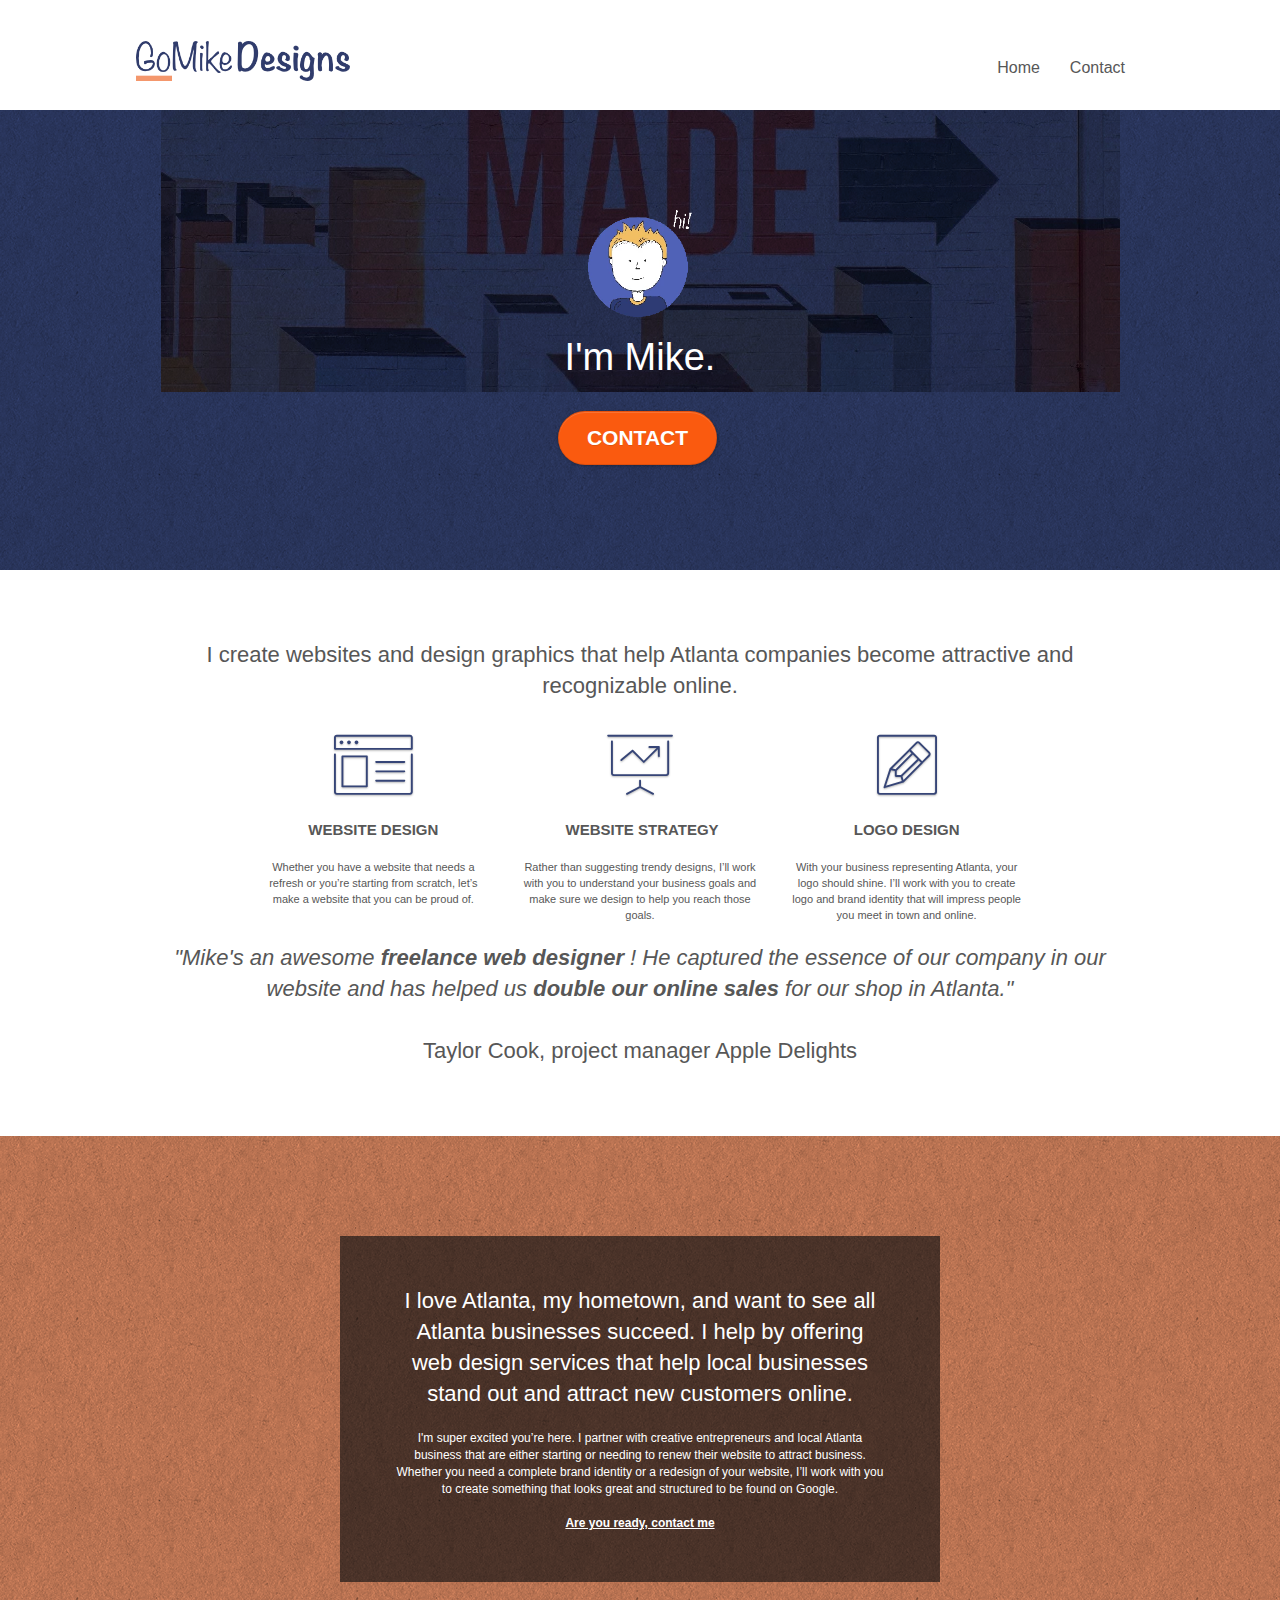
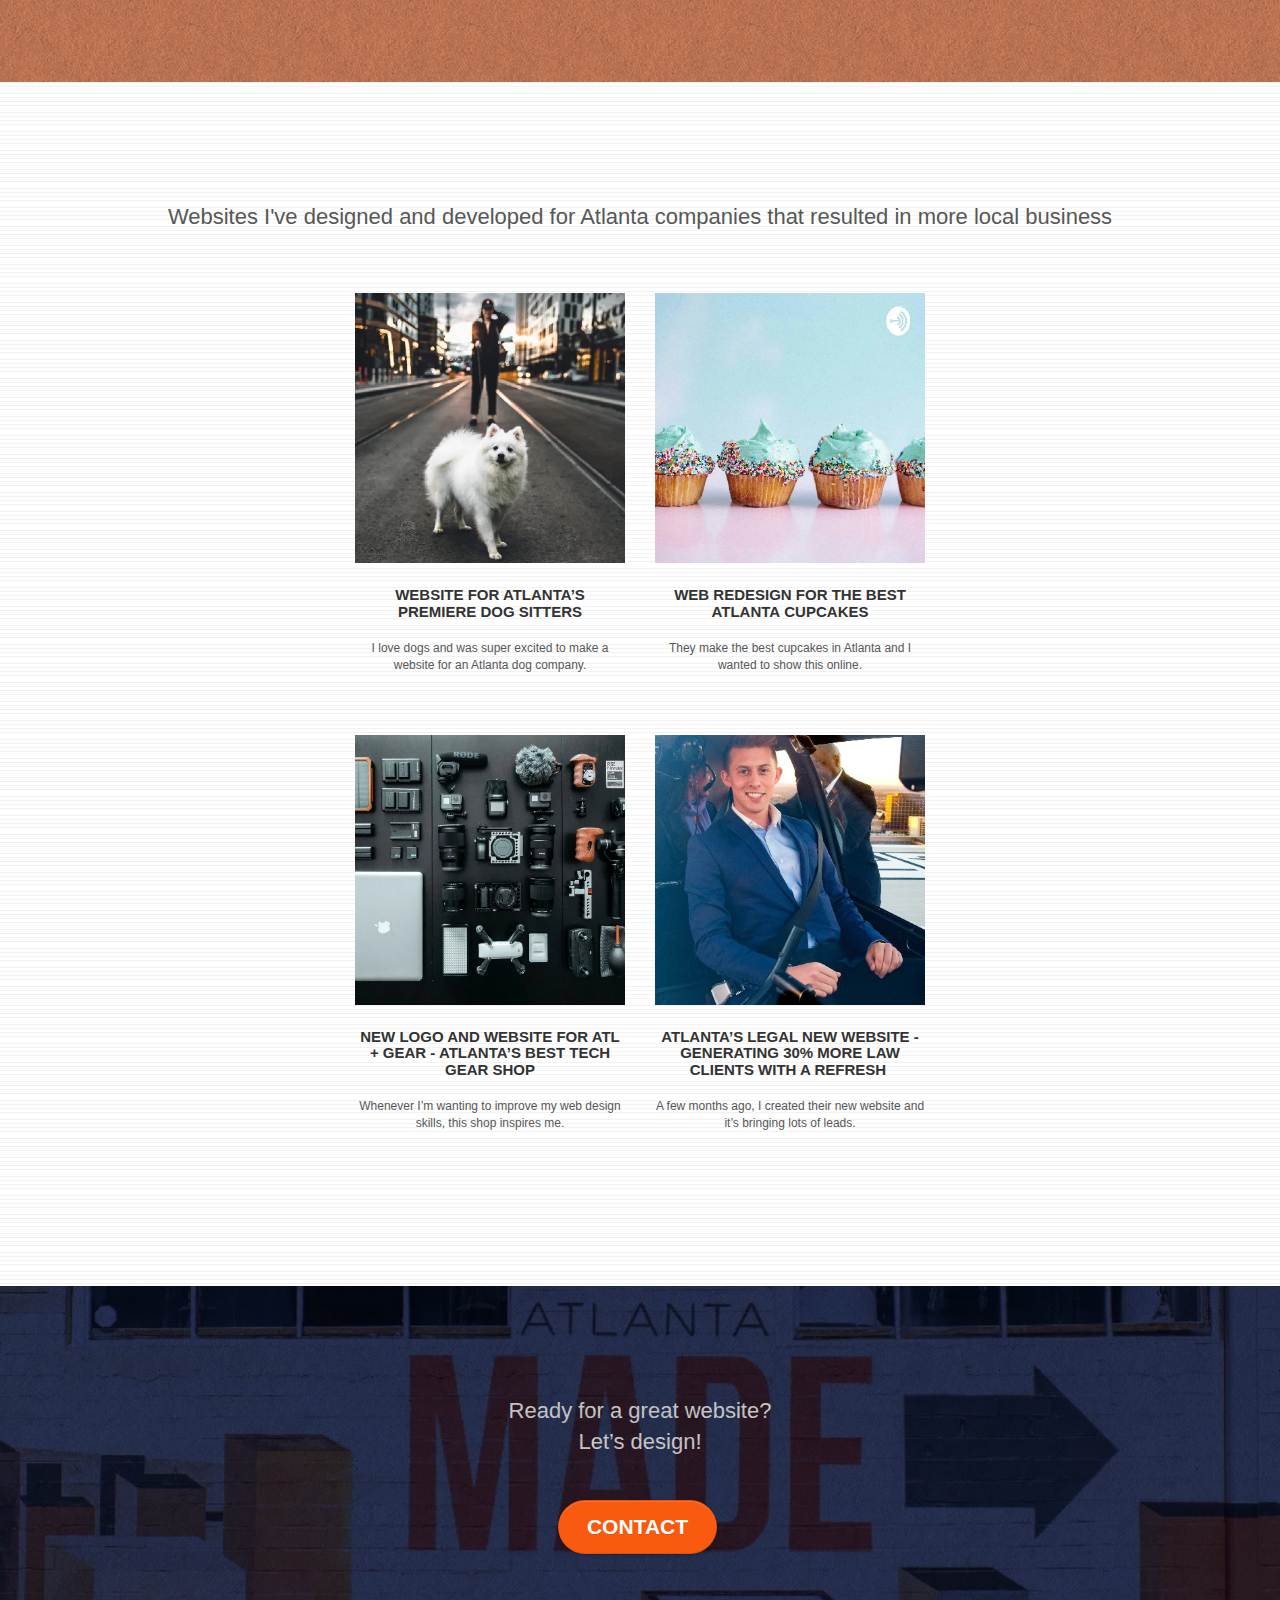
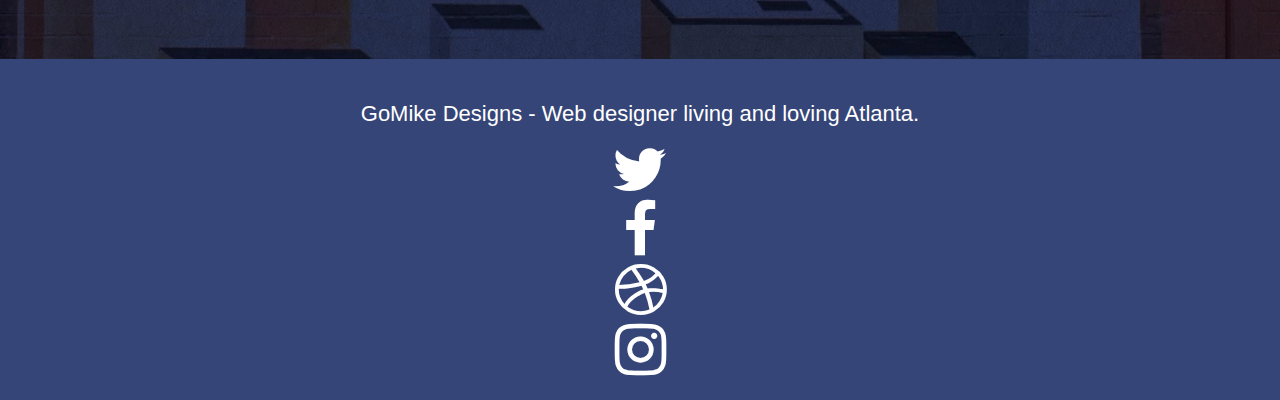
<file: index.html>
<!doctype html>
<html lang="en">
<head>
    <meta charset="utf-8">
    <meta name="keywords" content="GoMike Designs in Atlanta, GoMike Designs logo and web design, design your logo with help from GoMike Designs, grow your company with GoMike Designs, freelance web design in atlanta, best logo development">
    <meta name="description" content="I'm Mike and we can partner to customize a website or logo that will build your business">
    <meta name="viewport" content="width=device-width, initial-scale=1.0, viewport-fit=cover">
    <link rel="preload" as="font" type="font/woff2" href="fonts/fontawesome-webfont.woff2?v=4.7.0" crossorigin>
    <link rel="preload" as="font" type="font/woff" href="fonts/et-line.woff" crossorigin>
	<link rel="shortcut icon" type="image/jpg" href="favicon.jpg">
	<link rel="stylesheet preload" as="style" type="text/css" href="css/bootstrap.min.css">
	<link rel="stylesheet preload" as="style" type="text/css" href="style.min.css">
	<link rel="stylesheet preload" as="style" type="text/css" href="css/font-awesome.min.css">
	<link rel="stylesheet preload" as="style" type="text/css" href="css/et-line.min.css">
    <title>GoMike Designs</title>
<!-- Analytics -->
<!-- Analytics END -->
</head>
<body>
    <!-- Main container -->
	<main class="page-container">
		<div class="preload">
			<img src="img/atlanta-made-sign.webp" alt="background blue mural" width="0" height="0">
			<img src="img/texture-paper.webp" alt="" width="0" height="0">
			<img src="img/lines-h2-bg.webp" alt="" width="0" height="0">
			<img src="img/dots-bg.webp" alt="" width="0" height="0">
			<img src="img/atlanta-made-sign-orange.webp" alt="background orange mural" width="0" height="0">
		</div> 
		<!-- bloc-0 -->
		<nav class="bloc bgc-white l-bloc " id="bloc-0">
			<div class="container bloc-sm">
				<div class="navbar row">
					<div class="navbar-header">
						<a href="index.html"><img src="img/atlanta-web-design-logo.webp" alt="logo for GoMike Design" height="40" width="214"></a>
						<button id="nav-toggle" type="button" class="ui-navbar-toggle navbar-toggle" data-toggle="collapse" data-target=".navbar-1">
							<span class="sr-only">Toggle navigation</span><span class="icon-bar"></span><span class="icon-bar"></span><span class="icon-bar"></span>
						</button>
					</div>
					<div class="collapse navbar-collapse navbar-1 special-dropdown-nav">
						<ul class="site-navigation nav navbar-nav">
							<li><a href="index.html">Home</a></li>
							<li></li>
							<li><a href="contact.html">Contact</a></li>
						</ul>
					</div>
				</div>
			</div>
		</nav>
		<!-- bloc-0 END -->

		<!-- bloc-1-hero -->
		<header class="bloc bgc-dark-slate-blue bg-atlanta-20made-20sign d-bloc bg-t-edge bloc-bg-texture texture-paper b-parallax" id="bloc-1-hero">
			<div class="container bloc-lg">
				<div class="row tight-width-whitespace">
					<div class="col-sm-12">
						<img src="img/atlanta-web-designer-mike.webp" class="center-block image-resize-mode" width="104" height="107" alt="colorful drawing of Mike from GoMikes Designs in atlanta" />
						<h1 class="text-center hero-bloc-text white ">
							I'm Mike.
						</h1>
						<div class="text-center">
							<a href="contact.html" class="btn btn-lg btn-clean btn-rd cta-hero btn-atomic-tangerine" id="cta-hero"><strong>Contact</strong></a>
						</div>
					</div>
				</div>
			</div>
		</header>
		<!-- bloc-1-hero END -->

		<!-- bloc-2-services -->
		<section class="bloc bgc-white l-bloc" id="bloc-2-services">
			<div class="container bloc-md">
				<div class="row">
					<div class="col-sm-12 text-center">
						<h2>I create websites and design graphics that help Atlanta companies become attractive and recognizable online.</h2>
					</div>
				</div>
				<div class="row voffset-lg med-width-whitespace">
					<div class="col-sm-4">
						<div class="text-center">
							<span class="et-icon-browser sm-shadow icon-dark-slate-blue icons icon-lg"></span>
						</div>
						<h2 class="mg-md text-center service-header">
							Website Design
						</h2>
						<p class="text-center ">
							Whether you have a website that needs a refresh or you&rsquo;re starting from scratch, let&rsquo;s make a website that you can be proud of.
						</p>
					</div>
					<div class="col-sm-4">
						<div class="text-center">
							<span class="et-icon-presentation sm-shadow icon-dark-slate-blue icons icon-lg"></span>
						</div>
						<h2 class="mg-md text-center service-header">
							&nbsp;Website Strategy
						</h2>
						<p class="text-center ">
							Rather than suggesting trendy designs, I&rsquo;ll work with you to understand your business goals and make sure we design to help you reach those goals.<br>
						</p>
					</div>
					<div class="col-sm-4">
						<div class="text-center">
							<span class="et-icon-edit sm-shadow icon-dark-slate-blue icons icon-lg"></span>
						</div>
						<h2 class="mg-md text-center service-header">
							Logo Design
						</h2>
						<p class="text-center ">
							With your business representing Atlanta, your logo should shine. I&rsquo;ll work with you to create logo and brand identity that will impress people you meet in town and online.
						</p>
					</div>
				</div>
				<div>
					<h2 class="mg-md text-center black">
						<i>"Mike's an awesome <strong>freelance web designer</strong> ! He captured the essence of our company in our website and has helped us <strong>double our online sales</strong> for our shop in Atlanta."<br></i>
						<br>Taylor Cook, project manager Apple Delights
					</h2>
				</div>
			</div>
		</section>
		<!-- bloc-2-services END -->

		<!-- bloc-3-what-i-do -->
		<section class="bloc tc-white bgc-atomic-tangerine bloc-bg-texture texture-paper b-parallax bg-atlanta-20made-20sign-20orange d-bloc" id="bloc-3-what-i-do">
			<div class="container bloc-lg">
				<div class="row tight-width-whitespace black-background">
					<div class="col-sm-12">
						<h2 class="mg-md text-center white">
							I love Atlanta, my hometown, and want to see all Atlanta businesses succeed. I help by offering web design services that help local businesses stand out and attract new customers online.<br>
						</h2>
						<p class="text-center white">
							I'm super excited you&rsquo;re here. I partner with creative entrepreneurs and local Atlanta business that are either starting or needing to renew their website to attract business. Whether you need a complete brand identity or a redesign of your website, I&rsquo;ll work with you to create something that looks great and structured to be found on Google.<br><br>
							<a class="ltc-white bold-link" href="contact.html">Are you ready, contact me</a><br>
						</p>
					</div>
				</div>
			</div>
		</section>
		<!-- bloc-3-what-i-do END -->

		<!-- bloc-4-portfolio -->
		<article class="bloc bgc-white bg-lines-h2-bg bg-repeat l-bloc" id="bloc-4-portfolio">
			<div class="container bloc-lg">
				<div class="row">
					<div class="col-sm-12 text-center">
						<!--<img alt="web agency, web design, logo design " src="img/title2.png" /> -->
						<h2>Websites I've designed and developed for Atlanta companies that resulted in more local business</h2>
					</div>
				</div>
				<div class="row tight-width-whitespace portfolio-row">
					<div class="col-sm-6">
						<a href="#" data-lightbox="img/11.webp" data-gallery-id="gallery-1" data-caption="Website for Atlanta's Premiere dog salon" data-frame="snapshot-lb"><img src="img/11.webp" class="img-responsive portfolio-thumb" alt="picture of small dog on leash with woman standing in middle of street in downtown atlanta" height="270" width="270"/></a>
						<h3 class="mg-md text-center">
							Website for Atlanta&rsquo;s premiere Dog Sitters
						</h3>
						<p class="text-center">
							I love dogs and was super excited to make a website for an Atlanta dog company.
						</p>
					</div>
					<div class="col-sm-6">
						<a href="#" data-lightbox="img/2.webp" data-gallery-id="gallery-1" data-caption="web redesign for the best cupcakes in Atlanta" data-frame="snapshot-lb"><img src="img/2.webp" class="img-responsive portfolio-thumb" alt="picture of a row of cupcakes with light green icing and multicolored sprinkle" height="270" width="270"/></a>
						<h3 class="mg-md text-center">
							Web redesign for the best Atlanta&nbsp;cupcakes
						</h3>
						<p class="text-center">
							They make the best cupcakes in Atlanta and I wanted to show this online.
						</p>
					</div>
				</div>
				<div class="row tight-width-whitespace portfolio-row">
					<div class="col-sm-6">
						<a href="#" data-lightbox="img/3.webp" data-gallery-id="gallery-1" data-caption="New logo and website for Atlanta's best tech gear shop" data-frame="snapshot-lb"><img src="img/3.webp" class="img-responsive portfolio-thumb" alt="overhead picture of black box containing photography and computer gadgets" height="270" width="270" /></a>
						<h3 class="mg-md text-center">
							New logo and website for Atl + Gear - Atlanta&rsquo;s best tech gear shop
						</h3>
						<p class="text-center">
							Whenever I&rsquo;m wanting to improve my web design skills, this shop inspires me.
						</p>
					</div>
					<div class="col-sm-6">
						<a href="#" data-lightbox="img/4.webp" data-gallery-id="gallery-1" data-caption="Atlanta's legal website generates 30% more clients after web redesign" data-frame="snapshot-lb"><img src="img/4.webp" class="img-responsive portfolio-thumb" alt="picture of man in suit sitting in helicopter at heliport atop atlanta building" height="270" width="270" /></a>
						<h3 class="mg-md text-center">
							Atlanta&rsquo;s legal new website - Generating 30% more law clients with a refresh&nbsp;
						</h3>
						<p class="text-center">
							A few months ago, I created their new website and it&rsquo;s bringing lots of leads.
						</p>
					</div>
				</div>
			</div>
		</article>
		<!-- bloc-4-portfolio END -->

		<!-- bloc-5-cta -->
		<section class="bloc bgc-dark-slate-blue bg-atlanta-20made-20sign d-bloc bloc-bg-texture texture-paper" id="bloc-5-cta">
			<div class="container bloc-lg">
				<div class="row">
					<h2 class="mg-md text-center white">
						Ready for a great website? <br>Let&rsquo;s design!
					</h2>
					<div class="col-sm-12 text-center">
						<a href="contact.html" class="btn btn-atomic-tangerine btn-clean btn-rd btn-lg cta-hero"><strong>Contact</strong></a>
					</div>
				</div>
			</div>
		</section>
		<!-- bloc-5-cta END -->

		<!-- Footer - bloc-8 -->
		<footer class="bloc bgc-dark-slate-blue d-bloc" id="bloc-8">
			<div class="container bloc-sm">
				<div class="row">
					<div class="col-sm-12">
						<h2 class="text-center white">
							GoMike Designs - Web designer living and loving Atlanta.<br>
						</h2><div class="spacer"></div>
						<div class="text-center">
							<a aria-label="twitter" href="https://twitter.com/"><span class="fa fa-twitter icon-lg"></span></a>
						</div><div class="spacer"></div>
						<div class="text-center">
							<a aria-label="facebook" href="https://www.facebook.com/"><span class="fa fa-facebook icon-lg"></span></a>
						</div><div class="spacer"></div>
						<div class="text-center">
							<a aria-label="dribbble" href="https://dribbble.com"><span class="fa fa-dribbble icon-lg"></span></a>
						</div><div class="spacer"></div>
						<div class="text-center">
							<a aria-label="instagram" href="https://www.instagram.com/"><span class="fa fa-instagram icon-lg"></span></a>
						</div>
					</div>
				</div>
			</div>
		</footer>
		<!-- Footer - bloc-8 END -->

	</main>
	<!-- Main container END -->
	<script src="js/jquery-2.1.0.min.js"></script>
	<script src="js/bootstrap.min.js"></script>
	<script src="js/blocs.min.js"></script>
	<script src="js/jquery.touchSwipe.min.js"></script>
	<script src="js/gmaps.min.js"></script>

</body>
</html>
</file>
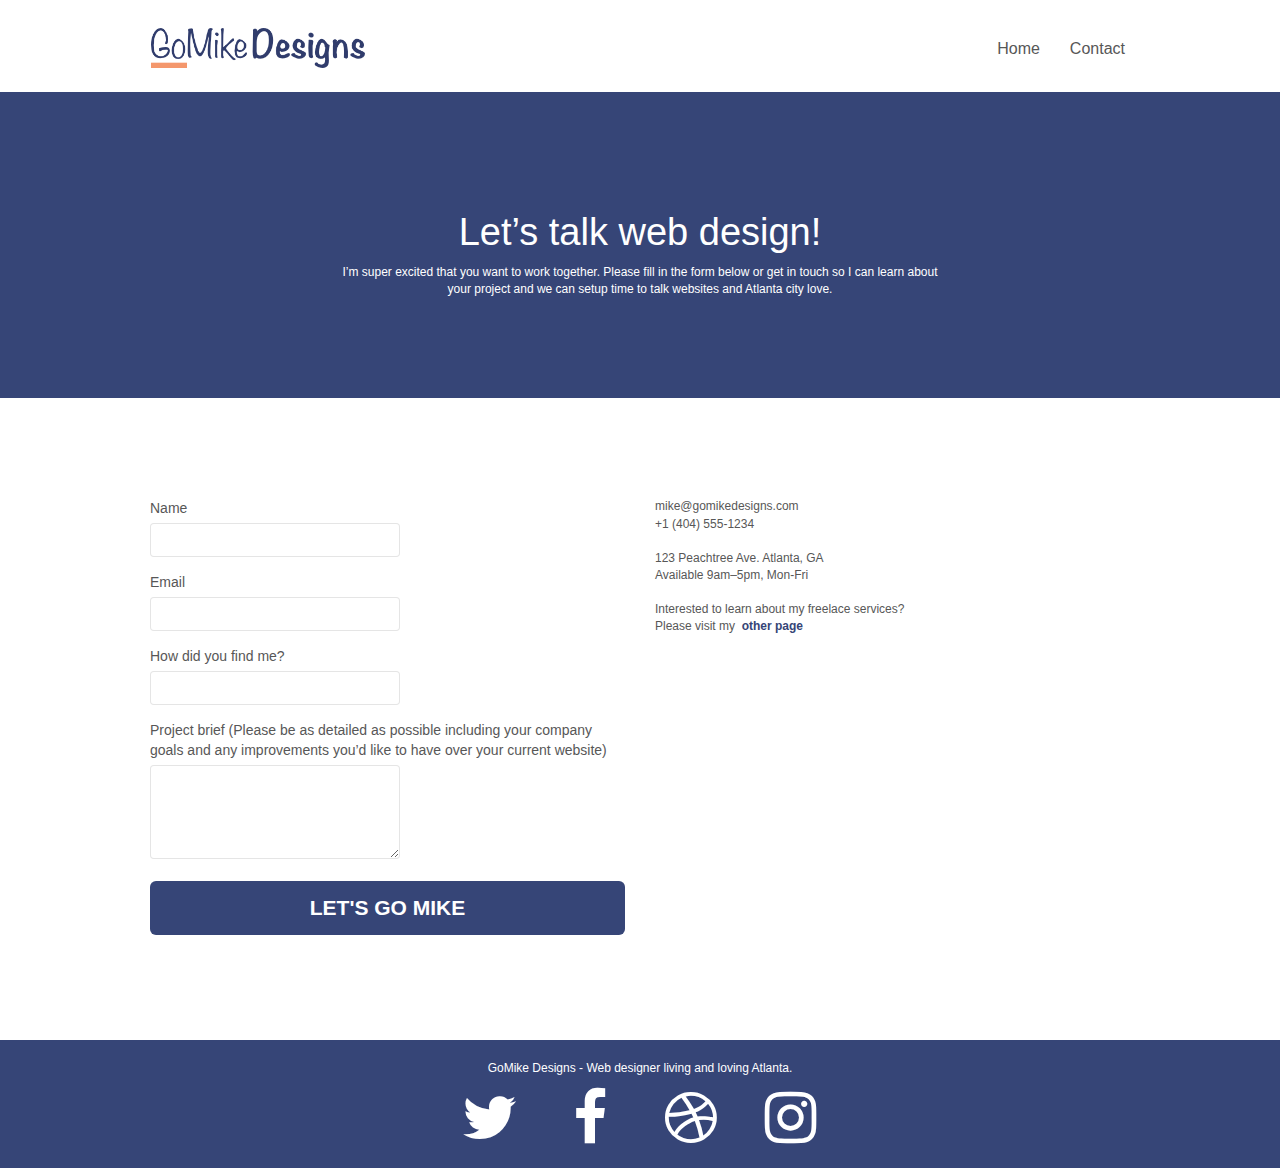
<file: contact.html>
<!doctype html>
<html lang="en">
<head>
    <meta charset="utf-8">
    <meta name="keywords" content="GoMike Designs in Atlanta, GoMike Designs logo and web design, design your logo with help from GoMike Designs, grow your company with GoMike Designs, freelance web design in atlanta, best logo development">
    <meta name="description" content="GoMike Designs will partner with you to build a strong web presence in atlanta, Best freelance web design in the Atlanta area">
    <meta name="viewport" content="width=device-width, initial-scale=1.0, viewport-fit=cover">
    <link rel="preload" as="font" type="font/woff2" href="fonts/fontawesome-webfont.woff2?v=4.7.0" crossorigin>
    <link rel="preload" as="font" type="font/woff" href="fonts/et-line.woff" crossorigin>
    <link rel="shortcut icon" type="image/png" href="favicon.jpg">
	<link rel="stylesheet preload" as="style" type="text/css" href="css/bootstrap.min.css">
	<link rel="stylesheet preload" as="style" type="text/css" href="style.min.css">
	<link rel="stylesheet preload" as="style" type="text/css" href="css/font-awesome.min.css">
	<link rel="stylesheet preload" as="style" type="text/css" href="css/et-line.min.css">
    <title>Contact GoMike Designs</title>
<!-- Analytics -->
<!-- Analytics END -->
</head>
<body>
	<!-- Main container -->
	<main class="page-container">
		<!--<link rel="preload" as="image" href="img/atlanta-made-sign.webp" />-->
		<!-- bloc-0 -->
		<nav class="bloc bgc-white l-bloc " id="bloc-0">
			<div class="container bloc-sm">
				<nav class="navbar row">
					<div class="navbar-header">
						<a class="navbar-brand" href="index.html"><img src="img/atlanta-web-design-logo.webp" alt="logo for GoMike Design" height="40" width="214" ></a>
						<button id="nav-toggle" type="button" class="ui-navbar-toggle navbar-toggle" data-toggle="collapse" data-target=".navbar-1">
							<span class="sr-only">Toggle navigation</span><span class="icon-bar"></span><span class="icon-bar"></span><span class="icon-bar"></span>
						</button>
					</div>
					<div class="collapse navbar-collapse navbar-1 special-dropdown-nav">
						<ul class="site-navigation nav navbar-nav">
							<li><a href="index.html">Home</a></li>
							<li></li>
							<li><a href="contact.html">Contact</a></li>
						</ul>
					</div>
				</nav>
			</div>
		</nav>
		<!-- bloc-0 END -->

		<!-- bloc-6 -->
		<!--<section class="bloc bg-dots-bg bg-repeat bgc-dark-slate-blue d-bloc bloc-bg-texture texture-paper" id="bloc-6"> -->
		<section class="bloc bgc-dark-slate-blue d-bloc" id="bloc-6">
			<div class="container bloc-lg">
				<div class="row">
					<div class="col-sm-12">
						<h1 class="text-center hero-bloc-text white">
							Let&rsquo;s talk web design!
						</h1>
						<p class="text-center mg-lg white tight-width-whitespace">
							I&rsquo;m super excited that you want to work together. Please fill in the form below or get in touch so I can learn about your project and we can setup time to talk websites and Atlanta city love.
						</p>
					</div>
				</div>
			</div>
		</section>
		<!-- bloc-6 END -->

		<!-- bloc-7 -->
		<form class="bloc bgc-white l-bloc" id="bloc-7">
			<div class="container bloc-lg">
				<div class="row">
					<div class="col-sm-6">
						<div id="form_1">
							<div class="form-group">
								<label aria-label="name">
									Name
								</label>
								<input id="name" aria-label="name" class="form-control" required />
							</div>
							<div class="form-group">
								<label aria-label="email">
									Email
								</label>
								<input id="email" aria-label="email" class="form-control" type="email" required />
							</div>
							<div class="form-group">
								<label aria-label="how you found me">
									How did you find me?
								</label>
								<input aria-label="how you found me" class="form-control" required id="input_504" />
							</div>
							<div class="form-group">
								<label aria-label="what are your needs">
									Project brief (Please be as detailed as possible including your company goals and any improvements you&rsquo;d like to have over your current website)<br>
								</label>
								<textarea aria-label="what are your needs" id="message" class="form-control" rows="4" cols="50" required></textarea>
							</div>
							<button class="bloc-button btn btn-lg btn-block cta-hero bgc-dark-slate-blue" type="submit">
								Let's go Mike
							</button>
						</div>
					</div>
					<div class="col-sm-6">
						<p>
							mike@gomikedesigns.com<br>+1 (404) 555-1234<br> <br>123 Peachtree Ave. Atlanta, GA<br>Available 9am–5pm, Mon-Fri <br> <br>Interested to learn about my freelace services? <br>Please visit my&nbsp;
							<a class="ltc-atomic-tangerinea" href="index.html"><strong>other page</strong></a>
						</p>
					</div>
				</div>
			</div>
		</form>  
		<!-- bloc-7 END -->

		<!-- ScrollToTop Button -->
		<a class="bloc-button btn btn-d scrollToTop" onclick="scrollToTarget('1')"><span class="fa fa-chevron-up"></span></a>
		<!-- ScrollToTop Button END-->

		<!-- Footer - bloc-8 -->
		<footer class="bloc bgc-dark-slate-blue d-bloc" id="bloc-8">
			<div class="container bloc-sm">
				<div class="row">
					<div class="col-sm-12">
						<p class="text-center white">
							GoMike Designs - Web designer living and loving Atlanta.<br>
						</p>
						<div class="row row-no-gutters social">
							<div class="col-sm-3">
								<div class="text-center">
									<a aria-label="twitter" class="social" href="https://twitter.com"><span class="fa fa-twitter icon-lg"></span></a>
								</div>
							</div>
							<div class="col-sm-3">
								<div class="text-center">
									<a aria-label="facebook" class="social" href="https://www.facebook.com"><span class="fa fa-facebook icon-lg"></span></a>
								</div>
							</div>
							<div class="col-sm-3">
								<div class="text-center">
									<a aria-label="dribble" class="social" href="https://dribbble.com/"><span class="fa fa-dribbble icon-lg"></span></a>
								</div>
							</div>
							<div class="col-sm-3">
								<div class="text-center">
									<a aria-label="instagram" class="social" href="https://www.instagram.com"><span class="fa fa-instagram icon-lg"></span></a>
								</div>
							</div>
						</div>
					</div>
				</div>
			</div>
		</footer>
		<!-- Footer - bloc-8 END -->

	</main>
	<!-- Main container END -->

	<script src="js/jquery-2.1.0.min.js"></script>
	<script src="js/bootstrap.min.js"></script>
	<script src="js/blocs.min.js"></script>
	<script src="js/jqBootstrapValidation.min.js"></script>
	<script src="js/formHandler.min.js"></script>

</body>
</html>
</file>
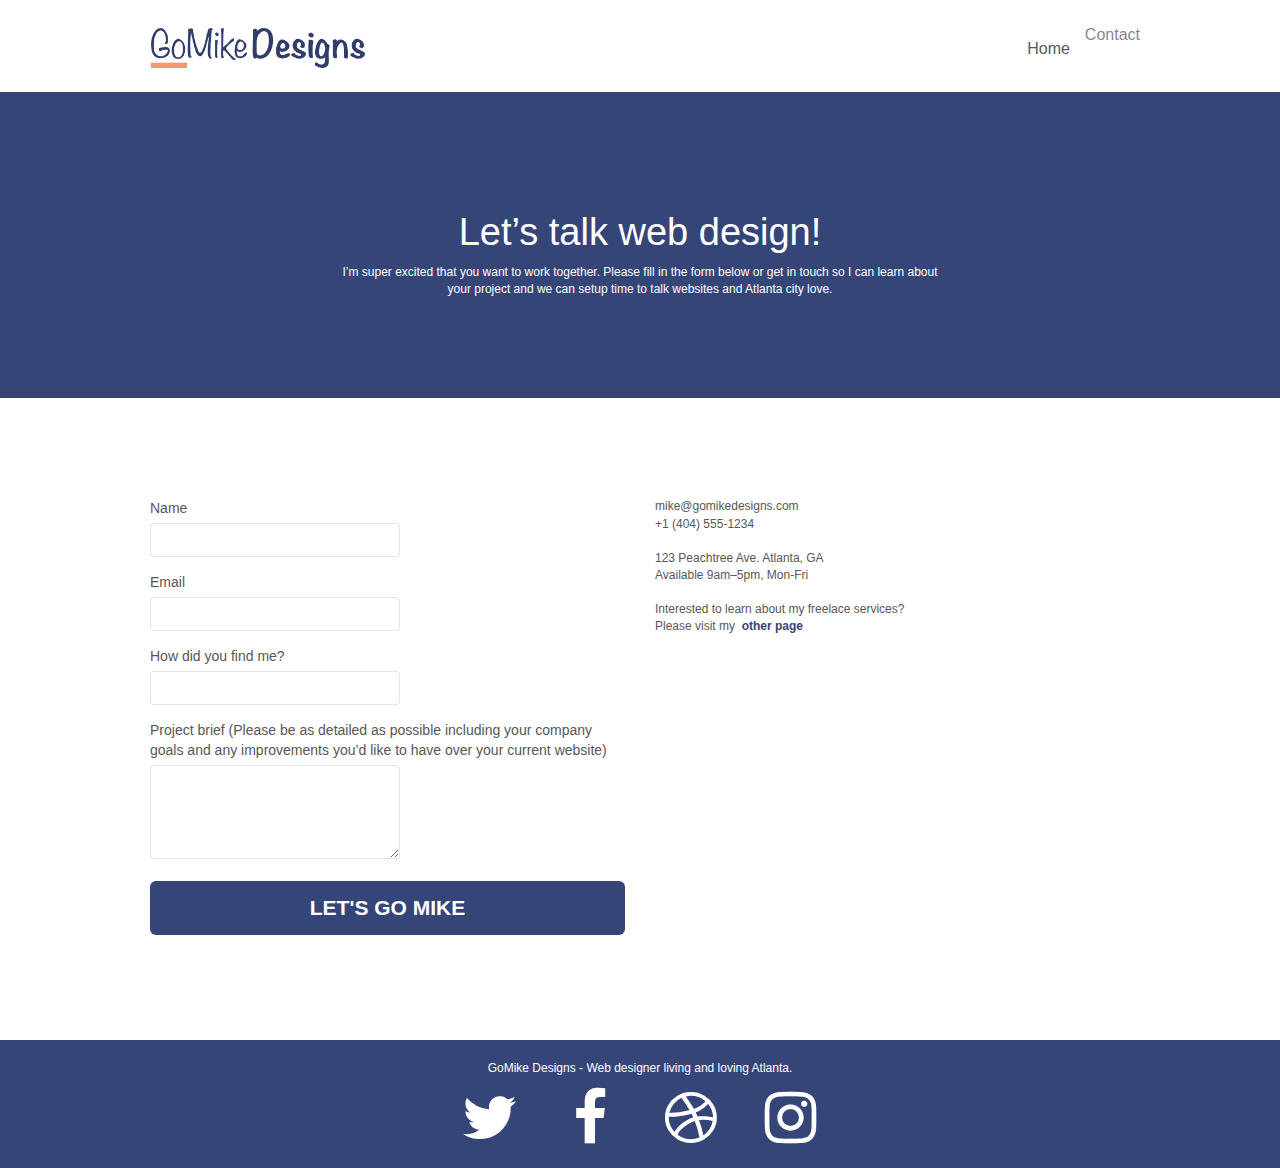
<file: Contact.html>
<!doctype html>
<html lang="en">
<head>
    <meta charset="utf-8">
    <meta name="keywords" content="GoMike Designs in Atlanta, GoMike Designs logo and web design, design your logo with help from GoMike Designs, grow your company with GoMike Designs, freelance web design in atlanta, best logo development">
    <meta name="description" content="GoMike Designs will partner with you to build a strong web presence in atlanta, Best freelance web design in the Atlanta area">
    <meta name="viewport" content="width=device-width, initial-scale=1.0, viewport-fit=cover">
    <link rel="preload" as="font" type="font/woff2" href="fonts/fontawesome-webfont.woff2?v=4.7.0" crossorigin>
    <link rel="preload" as="font" type="font/woff" href="fonts/et-line.woff" crossorigin>
    <link rel="shortcut icon" type="image/png" href="favicon.jpg">
	<link rel="stylesheet preload" as="style" type="text/css" href="css/bootstrap.min.css">
	<link rel="stylesheet preload" as="style" type="text/css" href="style.min.css">
	<link rel="stylesheet preload" as="style" type="text/css" href="css/font-awesome.min.css">
	<link rel="stylesheet preload" as="style" type="text/css" href="css/et-line.min.css">
    <title>Contact GoMike Designs</title>
<!-- Analytics -->
<!-- Analytics END -->
</head>
<body>
	<!-- Main container -->
	<main class="page-container">
		<link rel="preload" as="image" href="img/atlanta-made-sign.webp" />

		<!-- bloc-0 -->
		<nav class="bloc bgc-white l-bloc " id="bloc-0">
			<div class="container bloc-sm">
				<nav class="navbar row">
					<div class="navbar-header">
						<a class="navbar-brand" href="index.html"><img src="img/atlanta-web-design-logo.webp" alt="logo for GoMike Design" height="40" width="214" ></a>
						<button id="nav-toggle" type="button" class="ui-navbar-toggle navbar-toggle" data-toggle="collapse" data-target=".navbar-1">
							<span class="sr-only">Toggle navigation</span><span class="icon-bar"></span><span class="icon-bar"></span><span class="icon-bar"></span>
						</button>
					</div>
					<div class="collapse navbar-collapse navbar-1 special-dropdown-nav">
						<ul class="site-navigation nav navbar-nav">
							<li>
								<a href="index.html">Home</a>
							</li>
							<li>
							</li>
							<li>
								Contact<!--<a href="page2.html">page2</a> -->
							</li>
						</ul>
					</div>
				</nav>
			</div>
		</nav>
		<!-- bloc-0 END -->

		<!-- bloc-6 -->
		<!--<section class="bloc bg-dots-bg bg-repeat bgc-dark-slate-blue d-bloc bloc-bg-texture texture-paper" id="bloc-6"> -->
		<section class="bloc bgc-dark-slate-blue d-bloc" id="bloc-6">
			<div class="container bloc-lg">
				<div class="row">
					<div class="col-sm-12">
						<h1 class="text-center hero-bloc-text white">
							Let&rsquo;s talk web design!
						</h1>
						<p class="text-center mg-lg white tight-width-whitespace">
							I&rsquo;m super excited that you want to work together. Please fill in the form below or get in touch so I can learn about your project and we can setup time to talk websites and Atlanta city love.
						</p>
					</div>
				</div>
			</div>
		</section>
		<!-- bloc-6 END -->

		<!-- bloc-7 -->
		<form class="bloc bgc-white l-bloc" id="bloc-7">
			<div class="container bloc-lg">
				<div class="row">
					<div class="col-sm-6">
						<form id="form_1">
							<div class="form-group">
								<label aria-label="name">
									Name
								</label>
								<input id="name" aria-label="name" class="form-control" required />
							</div>
							<div class="form-group">
								<label aria-label="email">
									Email
								</label>
								<input id="email" aria-label="email" class="form-control" type="email" required />
							</div>
							<div class="form-group">
								<label aria-label="how you found me">
									How did you find me?
								</label>
								<input aria-label="how you found me" class="form-control" required id="input_504" />
							</div>
							<div class="form-group">
								<label aria-label="what are your needs">
									Project brief (Please be as detailed as possible including your company goals and any improvements you&rsquo;d like to have over your current website)<br>
								</label>
								<textarea aria-label="what are your needs" id="message" class="form-control" rows="4" cols="50" required></textarea>
							</div>
							<button class="bloc-button btn btn-lg btn-block cta-hero bgc-dark-slate-blue" type="submit">
								Let's go Mike
							</button>
						</form>
					</div>
					<div class="col-sm-6">
						<p>
							mike@gomikedesigns.com<br>+1 (404) 555-1234<br> <br>123 Peachtree Ave. Atlanta, GA<br>Available 9am–5pm, Mon-Fri <br> <br>Interested to learn about my freelace services? <br>Please visit my&nbsp;
							<a class="ltc-atomic-tangerinea" href="index.html"><strong>other page</strong></a>
						</p>
					</div>
				</div>
			</div>
		</form>  
		<!-- bloc-7 END -->

		<!-- ScrollToTop Button -->
		<a class="bloc-button btn btn-d scrollToTop" onclick="scrollToTarget('1')"><span class="fa fa-chevron-up"></span></a>
		<!-- ScrollToTop Button END-->

		<!-- Footer - bloc-8 -->
		<footer class="bloc bgc-dark-slate-blue d-bloc" id="bloc-8">
			<div class="container bloc-sm">
				<div class="row">
					<div class="col-sm-12">
						<p class="text-center white">
							GoMike Designs - Web designer living and loving Atlanta.<br>
						</p>
						<div class="row row-no-gutters social">
							<div class="col-sm-3">
								<div class="text-center">
									<a aria-label="twitter" class="social" href="https://twitter.com"><span class="fa fa-twitter icon-lg"></span></a>
								</div>
							</div>
							<div class="col-sm-3">
								<div class="text-center">
									<a aria-label="facebook" class="social" href="https://www.facebook.com"><span class="fa fa-facebook icon-lg"></span></a>
								</div>
							</div>
							<div class="col-sm-3">
								<div class="text-center">
									<a aria-label="dribble" class="social" href="https://dribbble.com/"><span class="fa fa-dribbble icon-lg"></span></a>
								</div>
							</div>
							<div class="col-sm-3">
								<div class="text-center">
									<a aria-label="instagram" class="social" href="https://www.instagram.com"><span class="fa fa-instagram icon-lg"></span></a>
								</div>
							</div>
						</div>
					</div>
				</div>
			</div>
		</footer>
		<!-- Footer - bloc-8 END -->

	</main>
	<!-- Main container END -->

	<script src="js/jquery-2.1.0.min.js"></script>
	<script src="js/bootstrap.min.js"></script>
	<script src="js/blocs.min.js"></script>
	<script src="js/jqBootstrapValidation.min.js"></script>
	<script src="js/formHandler.min.js"></script>

</body>
</html>
</file>
<file: style.min.css>
body{margin:0;padding:0;background:#fff;overflow-x:hidden;-webkit-font-smoothing:antialiased;-moz-osx-font-smoothing:grayscale}a,button{transition:all .3s ease-in-out;outline:0!important}spacer {width:1px;height:1px;}a:hover{text-decoration:none;cursor:pointer}#page-loading-blocs-notifaction{position:fixed;top:0;bottom:0;width:100%;z-index:100000;background:#fff url(img/pageload-spinner.gif) no-repeat center center}.bloc{width:100%;clear:both;background:50% 50% no-repeat;padding:0 50px;-webkit-background-size:cover;-moz-background-size:cover;-o-background-size:cover;background-size:cover;position:relative}.bloc .container{padding-left:10px;padding-right:10px}.bloc-lg{padding:100px 50px}.bloc-md{padding:50px}.bloc-sm{padding:20px 50px}.bg-b-edge,.bg-bl-edge,.bg-br-edge,.bg-center,.bg-l-edge,.bg-r-edge,.bg-repeat,.bg-t-edge,.bg-tl-edge,.bg-tr-edge{-webkit-background-size:auto!important;-moz-background-size:auto!important;-o-background-size:auto!important;background-size:auto!important}.bg-repeat{background:repeat}.bg-t-edge{background:top no-repeat}.bloc-bg-texture::before{content:"";background-size:2px 2px;position:absolute;top:0;bottom:0;left:0;right:0}.texture-paper::before{background:url(img/texture-paper.webp);background-size:280px 280px}.b-parallax{background-attachment:fixed}.d-bloc{color:rgba(255,255,255,.7)}.d-bloc button:hover{color:rgba(255,255,255,.9)}.d-bloc .icon-round,.d-bloc .icon-rounded,.d-bloc .icon-semi-rounded-a,.d-bloc .icon-semi-rounded-b,.d-bloc .icon-square{border-color:rgba(255,255,255,.9)}.d-bloc .divider-h span{border-color:rgba(255,255,255,.2)}.d-bloc .a-btn,.d-bloc .navbar a,.d-bloc .navbar-brand,.d-bloc a .icon-lg,.d-bloc a .icon-md,.d-bloc a .icon-sm,.d-bloc a .icon-xl,.d-bloc h1 a,.d-bloc h2 a,.d-bloc h3 a,.d-bloc h4 a,.d-bloc h5 a,.d-bloc h6 a,.d-bloc p a{color:#fff}.d-bloc .a-btn:hover,.d-bloc .navbar a:hover,.d-bloc .navbar-brand:hover,.d-bloc a:hover .icon-lg,.d-bloc a:hover .icon-md,.d-bloc a:hover .icon-sm,.d-bloc a:hover .icon-xl,.d-bloc h1 a:hover,.d-bloc h2 a:hover,.d-bloc h3 a:hover,.d-bloc h4 a:hover,.d-bloc h5 a:hover,.d-bloc h6 a:hover,.d-bloc p a:hover{color:#fff}.d-bloc .navbar-toggle .icon-bar{background:#fff}.d-bloc .btn-wire,.d-bloc .btn-wire:hover{color:#fff;border-color:#fff}.d-bloc .panel{color:rgba(0,0,0,.5)}.d-bloc .panel button:hover{color:rgba(0,0,0,.7)}.d-bloc .panel icon{border-color:rgba(0,0,0,.7)}.d-bloc .panel .divider-h span{border-color:rgba(0,0,0,.1)}.d-bloc .panel .a-btn{color:rgba(0,0,0,.6)}.d-bloc .panel .a-btn:hover{color:#000}.d-bloc .panel .btn-wire,.d-bloc .panel .btn-wire:hover{color:rgba(0,0,0,.7);border-color:rgba(0,0,0,.3)}.d-bloc .panel,.l-bloc{color:rgba(0,0,0,.5)}.d-bloc .panel button:hover,.l-bloc button:hover{color:rgba(0,0,0,.7)}.l-bloc .icon-round,.l-bloc .icon-rounded,.l-bloc .icon-semi-rounded-a,.l-bloc .icon-semi-rounded-b,.l-bloc .icon-square{border-color:rgba(0,0,0,.7)}.d-bloc .panel .divider-h span,.l-bloc .divider-h span{border-color:rgba(0,0,0,.1)}.d-bloc .panel .a-btn,.l-bloc .a-btn,.l-bloc .navbar a,.l-bloc .navbar-brand,.l-bloc a .icon-lg,.l-bloc a .icon-md,.l-bloc a .icon-sm,.l-bloc a .icon-xl,.l-bloc h1 a,.l-bloc h2 a,.l-bloc h3 a,.l-bloc h4 a,.l-bloc h5 a,.l-bloc h6 a,.l-bloc p a{color:rgba(0,0,0,.6)}.d-bloc .panel .a-btn:hover,.l-bloc .a-btn:hover,.l-bloc .navbar a:hover,.l-bloc .navbar-brand:hover,.l-bloc a:hover .icon-lg,.l-bloc a:hover .icon-md,.l-bloc a:hover .icon-sm,.l-bloc a:hover .icon-xl,.l-bloc h1 a:hover,.l-bloc h2 a:hover,.l-bloc h3 a:hover,.l-bloc h4 a:hover,.l-bloc h5 a:hover,.l-bloc h6 a:hover,.l-bloc p a:hover{color:#000}.l-bloc .navbar-toggle .icon-bar{color:rgba(0,0,0,.6)}.d-bloc .panel .btn-wire,.d-bloc .panel .btn-wire:hover,.l-bloc .btn-wire,.l-bloc .btn-wire:hover{color:rgba(0,0,0,.7);border-color:rgba(0,0,0,.3)}.voffset{margin-top:30px}.voffset-lg{margin-top:80px}.row-no-gutters{margin-right:0;margin-left:0}.row.row-no-gutters>[class*=" col-"],.row.row-no-gutters>[class^=col-]{padding-right:0;padding-left:0}#bloc-2-services p{font-size:11px}.navbar{margin-bottom:0;z-index:1}.navbar-brand{height:auto;padding:3px 15px;font-size:25px;font-weight:400;font-weight:600;line-height:44px}.navbar-brand img{max-height:200px;margin:0 5px 0 0;display:inline}.navbar-brand img[src$=svg]{min-width:100px}.nav-center .navbar-brand img{margin:0}.navbar .nav{padding-top:2px;margin-right:-16px;float:right;z-index:1}.nav>li{float:left;margin-top:4px;font-size:16px}.navbar-nav .open .dropdown-menu>li>a{text-align:inherit}.nav>li a:focus,.nav>li a:hover{background:0 0}.navbar-toggle{margin:10px 10px 0 0;border:0}.navbar-toggle:hover{background:0 0!important}.navbar-toggle .icon-bar{background-color:rgba(0,0,0,.5);width:26px}.nav-invert .navbar .nav{float:left}.nav-invert .navbar-brand,.nav-invert .navbar-header{float:right;position:relative;z-index:2}@media (min-width:768px){.site-navigation{position:absolute;top:50%;right:20px;transform:translate(0,-50%);-webkit-transform:translateY(-50%)}.nav>li .dropdown-menu a,.nav>li .dropdown-menu a:hover{color:#484848}.nav-invert .site-navigation{left:0;right:0}.nav-center{text-align:center}.nav-center .navbar-header{width:100%}.nav-center .nav>li,.nav-center .navbar-brand,.nav-center .navbar-header{float:none;display:inline-block}.nav-center .site-navigation{position:relative;width:100%;right:0;margin-right:0;margin-top:20px}.nav-center.mini-nav .navbar-toggle{float:none;margin:10px auto 0}}.nav>li>.dropdown a{background:0 0!important;display:block;padding:14px 15px}nav .caret{margin:0 5px}.dropdown-menu .dropdown-menu{top:-8px;left:100%}.dropdown-menu .dropmenu-flow-right{top:100%;left:0;margin-left:-1px;border-top-left-radius:0;border-top-right-radius:0}.dropdown-menu .dropdown span{border:4px solid #000;border-top-color:transparent;border-right-color:transparent;border-bottom-color:transparent;margin:6px -5px 0 0!important;float:right}.mg-md{margin-top:10px;margin-bottom:20px}.mg-lg{margin-top:10px;margin-bottom:40px}.btn{margin:0 5px 5px 0}.btn.pull-right{margin:0 0 5px 5px}.btn-d,.btn-d:focus,.btn-d:hover{color:#fff;background:rgba(0,0,0,.3)}button{outline:0!important}.btn-rd{border-radius:40px}.btn-clean{border:1px solid rgba(0,0,0,.08);border-bottom-color:rgba(0,0,0,.1);text-shadow:0 1px 0 rgba(0,0,1,.1);box-shadow:0 1px 3px rgba(0,0,1,.25),inset 0 1px 0 0 rgba(255,255,255,.15)}.icon-md{font-size:30px!important}.icon-lg{font-size:60px!important}.sm-shadow{text-shadow:0 1px 2px rgba(0,0,0,.3)}.panel-sq,.panel-sq .panel-footer,.panel-sq .panel-heading{border-radius:0}.panel-rd{border-radius:30px}.panel-rd .panel-heading{border-radius:29px 29px 0 0}.panel-rd .panel-footer{border-radius:0 0 29px 29px}.form-control{border-color:rgba(0,0,0,.1);box-shadow:none}.scrollToTop{width:40px;height:40px;position:fixed;bottom:20px;right:20px;opacity:0;z-index:500;transition:all .3s ease-in-out}.scrollToTop span{margin-top:6px}.showScrollTop{font-size:14px;opacity:1}a[data-lightbox]{position:relative;display:block;text-align:center}a[data-lightbox]:hover::before{content:"+";font-family:HelveticaNeue-Light,"Helvetica Neue Light","Helvetica Neue",Helvetica,Arial;font-size:32px;width:50px;height:50px;margin-left:-25px;border-radius:50%;background:rgba(0,0,0,.6);color:#fff;font-weight:100;z-index:1;position:absolute;top:50%;transform:translateY(-50%);-webkit-transform:translateY(-50%)}a[data-lightbox]:hover img{opacity:.6;-webkit-animation-fill-mode:none;animation-fill-mode:none}#lightbox-modal{display:flex;align-items:center}#lightbox-modal .modal-dialog{width:90%;max-width:900px;margin:0 auto 0}#lightbox-modal .modal-dialog img{max-height:90vh;margin:0 auto}.lightbox-caption{padding:20px;color:#fff;background:rgba(0,0,0,.5);position:absolute;left:15px;right:15px;bottom:5px}.close-lightbox{color:#fff;font-size:30px;position:absolute;top:20px;right:20px;z-index:20;background:rgba(0,0,0,.5);border:none;line-height:30px;padding:0 9px 5px;opacity:.3}.close-lightbox:hover,.next-lightbox:hover,.prev-lightbox:hover{opacity:1;color:#fff}.next-lightbox,.prev-lightbox{font-size:20px;color:rgba(255,255,255,.9);background:rgba(0,0,0,.5);transition:all .2s ease-in-out;position:absolute;top:45%;z-index:1;opacity:.4}.next-lightbox{padding:6px 8px 1px 13px;right:25px}.prev-lightbox{padding:6px 13px 1px 10px;left:25px}.snapshot-lb .modal-body{padding-bottom:45px}.snapshot-lb .lightbox-caption{padding:0;color:rgba(0,0,0,.5);background:0 0}.btn,a,h1,h2,h3,h4,h5,h6,label,p{font-family:helvetica;font-weight:400;color:#575757!important}.container{max-width:1000px}.hero-bloc-text{font-size:38px}.hero-bloc-text-sub{font-size:36px}.statement-bloc-text{line-height:26px;font-style:italic;font-size:20px;text-align:center;font-weight:lighter;max-width:520px;margin:auto auto auto auto}p{font-size:12px}.tight-width-whitespace{max-width:600px;margin:auto auto auto auto}.h1{font-size:20px;font-family:"Open Sans"}.cta-hero{margin-top:22px;color:#fff!important;text-transform:uppercase;padding:12px 28px 12px 28px;font-size:1.5em;font-weight:700}.social{max-width:400px;margin:auto auto auto auto}h2{font-size:22px;line-height:1.4em}h3{font-size:15px;text-transform:uppercase;font-weight:700;color:#333!important}.med-width-whitespace{max-width:800px;margin:auto auto auto auto;box-shadow:0 0 0 #000}h1{color:#333!important}h4{color:#333!important}.icons{margin-bottom:14px;margin-top:24px}.white{color:#fff!important}.portfolio-thumb{margin-bottom:24px}.portfolio-row{margin-bottom:44px;margin-top:50px}.avatar{box-shadow:0 4px 9px rgba(0,0,0,.3)}.black-background{background-color:rgba(35,31,32,.7);padding:40px 40px 40px 40px}.bold-link{font-weight:900;text-decoration:underline!important}.service-header{font-size:15px;font-weight:700;text-transform:uppercase}.bgc-white{background-color:#fff}.bgc-dark-slate-blue{background-color:#364577}.bgc-atomic-tangerine{background-color:#f3976c}.tc-white{color:#364577!important}.btn-atomic-tangerine{background:#fa5a0f;color:#fff!important}.btn-atomic-tangerine:hover{background:#fa5a0f!important;color:#fff!important}.ltc-white{color:#fff!important}.ltc-white:hover{color:#ccc!important}.ltc-atomic-tangerinea{color:#364577!important}.ltc-atomic-tangerine{color:#f3976c!important}.ltc-atomic-tangerine:hover{color:#c27956!important}.icon-dark-slate-blue{color:#364577!important;border-color:#364577!important}.bg-dots-bg{background-image:url(img/dots-bg.webp)}.bg-lines-h2-bg{background-image:url(img/lines-h2-bg.webp)}.bg-atlanta-20made-20sign{background-image:url(img/atlanta-made-sign.webp)}.bg-atlanta-20made-20sign-20orange{background-image:url(img/atlanta-made-sign-orange.webp)}@media (max-width:1024px){.bloc{padding-left:20px;padding-right:20px}.bloc-tile-2.full-width-bloc .container,.bloc-tile-3.full-width-bloc .container,.bloc-tile-4.full-width-bloc .container,.bloc.full-width-bloc{padding-left:0;padding-right:0}}@media (max-width:992px) and (min-width:768px){.navbar .nav{max-width:80%}.nav-center.navbar .nav{max-width:100%}}@media only screen and (min-width:768px) and (max-width:1024px) and (orientation:landscape){.b-parallax{background-attachment:scroll}}@media only screen and (min-width:1024px) and (max-width:1366px) and (-webkit-min-device-pixel-ratio:1.5){.b-parallax{background-attachment:scroll}}@media (max-width:991px){.container{width:100%}.b-parallax{background-attachment:scroll}#hero-bloc,.page-container{overflow-x:hidden;position:relative}.bloc{padding-left:1px;padding-right:1px}.bloc-group,.bloc-group .bloc{display:block;width:100%}.bloc-fill-screen .fill-bloc-bottom-edge,.bloc-fill-screen .fill-bloc-top-edge{padding:0 20px;padding-left:1px;padding-right:1px}}@media (max-width:767px){.page-container{overflow-x:hidden;position:relative}#disqus_thread,h1,h2,h3,h4,h5,h6,p{padding-left:10px!important;padding-right:10px!important}.b-parallax{background-attachment:scroll}.navbar .nav{padding-top:0;border-top:1px solid rgba(0,0,0,.2);float:none!important}.navbar.row{margin-left:0;margin-right:0}.site-navigation{position:inherit;transform:none;-webkit-transform:none;-ms-transform:none}.nav>li{margin-top:0;border-bottom:1px solid rgba(0,0,0,.1);background:rgba(0,0,0,.05);text-align:left;padding-left:15px;width:100%}.nav>li:hover{background:rgba(0,0,0,.08)}.dropdown .dropdown a .caret{float:none;margin:5px 0 0 10px!important;border:4px solid #000;border-bottom-color:transparent;border-right-color:transparent;border-left-color:transparent}#hero-bloc .navbar .nav{background:rgba(0,0,0,.8)}#hero-bloc .navbar .nav a{color:rgba(255,255,255,.6)}.hero{padding:50px 0}.hero-nav{left:-1px;right:-1px}.navbar-collapse{padding:0;overflow-x:hidden;-webkit-box-shadow:none;box-shadow:none}.navbar-brand img{max-height:40px;width:auto}.nav-invert .navbar-header{float:none;width:100%}.nav-invert .navbar-toggle{float:left;margin-left:10px}.bloc{padding-left:0;padding-right:0}.bloc-lg,.bloc-xl,.bloc-xxl{padding:40px 0}.bloc-md,.bloc-sm{padding-left:0;padding-right:0}.bloc-fill-screen .fill-bloc-bottom-edge,.bloc-fill-screen .fill-bloc-top-edge,.bloc-tile-2 .container,.bloc-tile-3 .container,.bloc-tile-4 .container{padding-left:0;padding-right:0}.a-block{padding:0 10px}.btn-dwn{display:none}.voffset{margin-top:5px}.voffset-md{margin-top:20px}.voffset-lg{margin-top:30px}form{padding:5px}.close-lightbox{display:inline-block}.blocsapp-device-iphone5{background-size:216px 425px;padding-top:60px;width:216px;height:425px}.blocsapp-device-iphone5 img{width:180px;height:320px}}@media (max-width:400px){.bloc{padding-left:0;padding-right:0}}@media (max-width:767px){.bloc-mob-center-text{text-align:center}}
</file>
